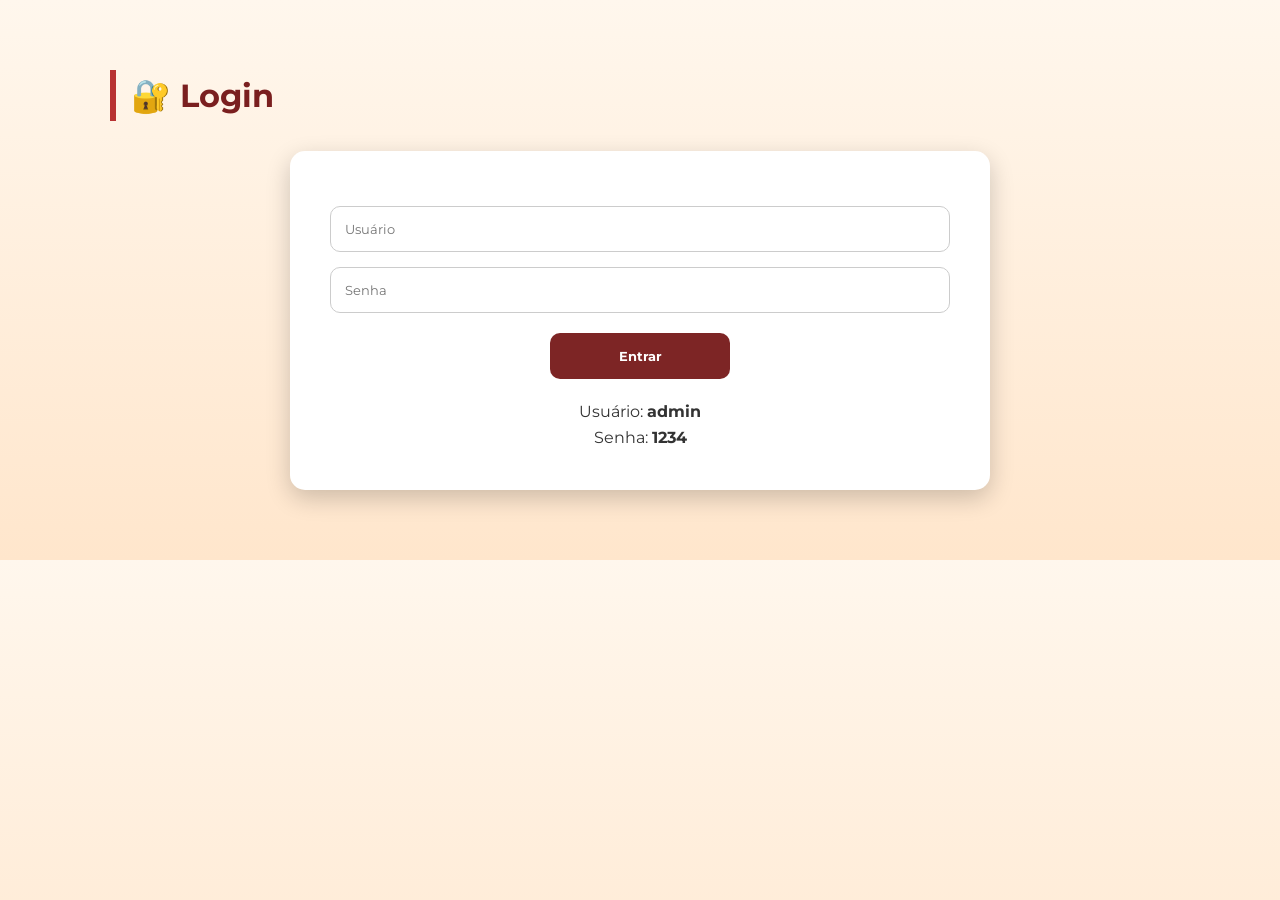
<file: Projeto-final-WD/index.html>
<!DOCTYPE html>
<html lang="pt-BR">

<head>

<meta charset="UTF-8">
<meta name="viewport" content="width=device-width, initial-scale=1.0">

<title>Feijoada da Tonha</title>

<!-- Fonte -->
<link href="https://fonts.googleapis.com/css2?family=Montserrat:wght@400;600;700&display=swap" rel="stylesheet">

<!-- CSS -->
<link rel="stylesheet" href="css/style.css">

</head>

<body>

<!-- LOGIN -->

<section id="login">

<h2>🔐 Login</h2>

<div class="contato">

<input type="text" id="usuario" placeholder="Usuário">

<input type="password" id="senha" placeholder="Senha">

<button class="botao-whatsapp" onclick="login()">
Entrar
</button>

<p id="status-login" style="margin-top:20px;font-weight:bold;"></p>

<p style="margin-top:20px;">
Usuário: <b>admin</b><br>
Senha: <b>1234</b>
</p>

</div>

</section>

<!-- SITE -->

<div id="site">

<!-- MENU -->

<nav>

<a href="#historia">História</a>
<a href="#horario">Horário</a>
<a href="#cardapio">Cardápio</a>
<a href="#pedido">Pedido</a>
<a href="#contato">Contato</a>

</nav>

<!-- HERO -->

<div class="topo">

<h1>Feijoada de Sábado</h1>
<p>O tempero caseiro que conquista de verdade</p>

</div>

<!-- HISTÓRIA -->

<section id="historia">

<h2>Nossa História</h2>

<p>
Em um cantinho simples da cidade,
Dona Antônia realizou seu sonho
e abriu o restaurante
<b>Feijoada de Sábado</b>.
</p>

<p>
Com receitas de família,
comida feita com carinho
e atendimento acolhedor,
o restaurante virou ponto
de encontro da comunidade.
</p>

<!-- CARROSSEL -->

<div class="slideshow-container">

    <!-- Slide 1 -->
    <div class="slide fade">
        <img src="img/feijoada1.jpg" alt="Feijoada 1">
    </div>

    <!-- Slide 2 -->
    <div class="slide fade">
        <img src="img/feijoada2.jpg" alt="Feijoada 2">
    </div>

    <!-- Slide 3 -->
    <div class="slide fade">
        <img src="img/feijoada3.jpg" alt="Feijoada 3">
    </div>

    <!-- BOTÕES -->
    <a class="prev" onclick="plusSlides(-1)">❮</a>
    <a class="next" onclick="plusSlides(1)">❯</a>

</div>

<!-- BOLINHAS -->

<div style="text-align:center; margin-top:15px;">

    <span class="dot" onclick="currentSlide(1)"></span>
    <span class="dot" onclick="currentSlide(2)"></span>
    <span class="dot" onclick="currentSlide(3)"></span>

</div>

</section>

<!-- HORÁRIO -->

<section id="horario">

<h2>🕒 Horário de Funcionamento</h2>

<ul>
<li>Sábado: 11h às 15h</li>
</ul>

</section>

<!-- CARDÁPIO -->

<section id="cardapio">

<h2>🍛 Cardápio - Pratos Típicos</h2>

<div class="cardapio">

<div class="prato">

<h3>Feijoada Completa</h3>

<p>
Feijão Gordo, Arroz, Couve,
Bisteca, Farofa, Torresmo,
Banana Empanada e Molho de Pimenta.
</p>

<p><b>R$ 39,90</b></p>

<button onclick="adicionarCarrinho('Feijoada Completa',39.90)">
Adicionar ao Pedido
</button>

</div>

<div class="prato">

<h3>Feijoada Light</h3>

<p>
Feijão Light com Linguiça,
Arroz, Couve, Bisteca,
Farofa, Banana Empanada
e Molho de Pimenta.
</p>

<p><b>R$ 34,90</b></p>

<button onclick="adicionarCarrinho('Feijoada Light',34.90)">
Adicionar ao Pedido
</button>

</div>

<div class="prato">

<h3>Feijoada Individual</h3>

<p>
Porção Individual de Feijoada.
</p>

<p><b>R$ 24,90</b></p>

<button onclick="adicionarCarrinho('Feijoada Individual',24.90)">
Adicionar ao Pedido
</button>

</div>

</div>

</section>

<!-- PEDIDO -->

<section id="pedido">

<h2>🛒 Finalizar Pedido</h2>

<div class="contato">

<ul id="lista-carrinho"></ul>

<h3 id="total">Total: R$ 0,00</h3>

<button class="botao-whatsapp" onclick="finalizarPedido()">
Finalizar Pedido
</button>

</div>

</section>

<!-- CONTATO -->

<section id="contato" class="contato">

<h2>📱 Contato</h2>

<p><b>Telefone:</b> (11) 99460-0556</p>
<p><b>Instagram:</b> @feijoadadatonha</p>
<p><b>Endereço:</b> Rua Enaura Maria Da Conceição, 249</p>

<a class="botao-whatsapp"
href="https://wa.me/5511994600556"
target="_blank">

Pedir pelo WhatsApp

</a>

</section>

<footer>

<p>© 2026 Projeto - By Clovis Adriano</p>

</footer>

</div>

<!-- JS EXTERNO -->
<script src="js/script.js"></script>

</body>
</html>
</file>
<file: Projeto-final-WD/css/style.css>
/* RESET */

*{
margin:0;
padding:0;
box-sizing:border-box;
font-family:'Montserrat',sans-serif;
scroll-behavior:smooth;
}

/* BODY */

body{
background:linear-gradient(180deg,#fff7ed,#ffe6cc);
color:#333;
line-height:1.6;
overflow-x:hidden;
}

/* MENU */

nav{
background:rgba(122,31,31,0.95);
padding:15px 0;
text-align:center;
position:sticky;
top:0;
z-index:1000;
box-shadow:0 4px 8px rgba(0,0,0,0.2);

display:flex;
justify-content:center;
flex-wrap:wrap;
gap:10px;
}

nav a{
display:inline-block;
color:white;
margin:5px 15px;
text-decoration:none;
font-weight:600;
transition:0.3s;
}

nav a:hover{
color:#ffd699;
transform:scale(1.05);
}

/* HERO */

.topo{
background:url('../img/hero.jpg') center/cover no-repeat;
height:80vh;
display:flex;
flex-direction:column;
justify-content:center;
align-items:center;
text-align:center;
color:#7a1f1f;
text-shadow:0 4px 10px rgba(0,0,0,0.6);

padding:20px;
}

.topo h1{
font-size:55px;
margin-bottom:15px;
}

.topo p{
font-size:22px;
max-width:700px;
}

/* SEÇÕES */

section{
max-width:1100px;
margin:auto;
padding:70px 20px;
}

/* TÍTULOS */

h2{
color:#7a1f1f;
margin-bottom:30px;
font-size:32px;
border-left:6px solid #b83232;
padding-left:15px;
}

/* CARROSSEL */

.slideshow-container{
max-width:1000px;
position:relative;
margin:40px auto;
}

.slide{
display:none;
}

.slide img{
width:100%;
height:500px;
object-fit:cover;
border-radius:15px;
}

.prev,
.next{
cursor:pointer;
position:absolute;
top:50%;
transform:translateY(-50%);
padding:16px;
color:white;
font-weight:bold;
font-size:22px;
transition:0.3s;
background:rgba(0,0,0,0.4);
border-radius:8px;
}

.next{
right:0;
}

.prev:hover,
.next:hover{
background:rgba(0,0,0,0.8);
}

.dot{
cursor:pointer;
height:15px;
width:15px;
margin:0 4px;
background:#bbb;
border-radius:50%;
display:inline-block;
transition:0.3s;
}

.active,
.dot:hover{
background:#7a1f1f;
}

.fade{
animation:fade 1s;
}

@keyframes fade{
from{opacity:.4}
to{opacity:1}
}

/* IMAGENS */

img{
max-width:100%;
border-radius:15px;
margin:20px auto;
display:block;
}

/* CARDÁPIO */

.cardapio{
display:grid;
grid-template-columns:repeat(auto-fit,minmax(250px,1fr));
gap:25px;
align-items:stretch;
}

/* CARD */

.prato{
background:white;
padding:25px;
border-radius:15px;
box-shadow:0 6px 20px rgba(0,0,0,0.2);
text-align:center;

display:flex;
flex-direction:column;
justify-content:space-between;
align-items:center;
}

/* CONTATO */

.contato{
background:white;
padding:40px;
border-radius:15px;
box-shadow:0 8px 25px rgba(0,0,0,0.2);
text-align:center;

max-width:700px;
margin:auto;
}

/* BOTÕES */

button,
.botao-whatsapp{
display:inline-block;
margin-top:20px;
background:#781c1cf4;
color:white;
padding:15px 25px;
border:none;
border-radius:10px;
text-decoration:none;
font-weight:bold;
cursor:pointer;
transition:0.3s;

width:auto;
min-width:180px;
text-align:center;
}

button:hover,
.botao-whatsapp:hover{
background:#8b1f1ff5;
transform:scale(1.05);
}

/* INPUT */

input{
width:100%;
padding:14px;
margin-top:15px;
border-radius:10px;
border:1px solid #ccc;
outline:none;
}

input:focus{
border-color:#b83232;
}

/* CARRINHO */

#lista-carrinho{
list-style:none;
margin-top:20px;
padding:0;
}

#lista-carrinho li{
padding:10px;
border-bottom:1px solid #ddd;
text-align:left;
}

/* LOGIN */

#site{
display:none;
}

/* RODAPÉ */

footer{
background:#781c1cf4;
color:white;
text-align:center;
padding:25px;
margin-top:40px;
}

/* RESPONSIVO */

@media(max-width:768px){

.topo h1{
font-size:40px;
}

.topo p{
font-size:18px;
}

.slide img{
height:300px;
}

nav a{
margin:0 10px;
font-size:14px;
}

section{
padding:50px 15px;
}
}
</file>
